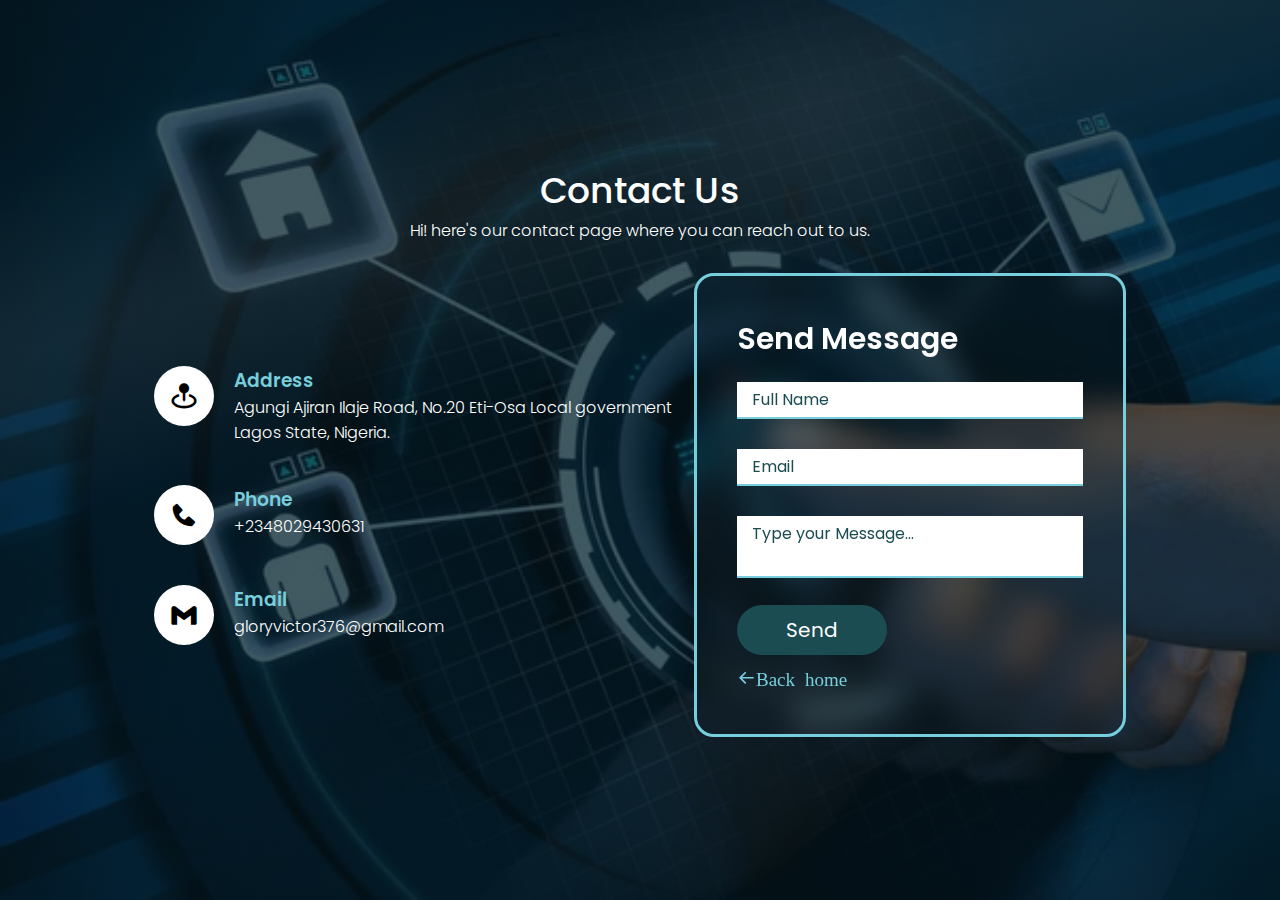
<file: contact.html>
<!DOCTYPE html>
<html lang="en">
<head>
    <meta charset="UTF-8">
    <meta http-equiv="X-UA-Compatible" content="IE=edge">
    <meta name="viewport" content="width=device-width, initial-scale=1.0">
    <link rel="stylesheet" href="main.css">
    <link rel="icon" href="DANEKE 2.png">
    <link rel="preconnect" href="https://fonts.googleapis.com">
    <link rel="preconnect" href="https://fonts.gstatic.com" crossorigin>
    <link href="https://fonts.googleapis.com/css2?family=Poppins:ital,wght@0,100;0,200;0,300;0,400;0,600;0,700;0,800;1,500&display=swap" rel="stylesheet">
    <link href='https://unpkg.com/boxicons@2.1.4/css/boxicons.min.css' rel='stylesheet'>
    <title>Our contact page</title>
</head>
<body>
    <section class="contact">
        <div class="content">
            <h1>Contact Us</h1>
            <p>Hi! here's our contact page where you can reach out to us.</p>
        </div>
        <div class="container">
            <div class="contactinfo">
                <div class="box">
                    <div class="icon"><i class='bx bxs-map-pin'></i></div>
                    <div class="text">
                        <h3>Address</h3>
                        <p>Agungi Ajiran Ilaje Road, No.20 Eti-Osa Local government<br>
                        Lagos State, Nigeria. </p>
                    </div>
                </div>
                <div class="box">
                    <div class="icon"><i class='bx bxs-phone' ></i></div>
                    <div class="text">
                        <h3>Phone</h3>
                        <p>+2348029430631</p>
                    </div>
                </div>
                <div class="box">
                    <div class="icon"><i class='bx bxl-gmail' ></i></div>
                    <div class="text">
                        <h3>Email</h3>
                        <p>gloryvictor376@gmail.com</p>
                    </div>
                </div>
            </div>
            <div class="contactform">
                <form action="mailto:asuquodanielvictor2325@gmail.com">
                    <h2>Send Message</h2>
                    <div class="inputbox">
                        <input type="text" name="" required="required">
                        <span>Full Name</span>
                    </div>
                    <div class="inputbox">
                        <input type="text" name="" required="required">
                        <span>Email</span>
                    </div>
                    <div class="inputbox">
                        <textarea class="type" required=""></textarea>
                        <span>Type your Message...</span>
                    </div>
                    <div class="inputbox" id="send">
                    <a class="a" href="mailto:asuquodanielvictor2325@gmail.com?">Send</a>
                    </div>
                    <a class="arrow" href="index.html">
                        <i class='bx bx-arrow-back bx-arrow-back-button' class="arrow"  >Back home</i>
                    </a>
                </form>
            </div>
        </div>
    </section>
</body>
</html>
</file>
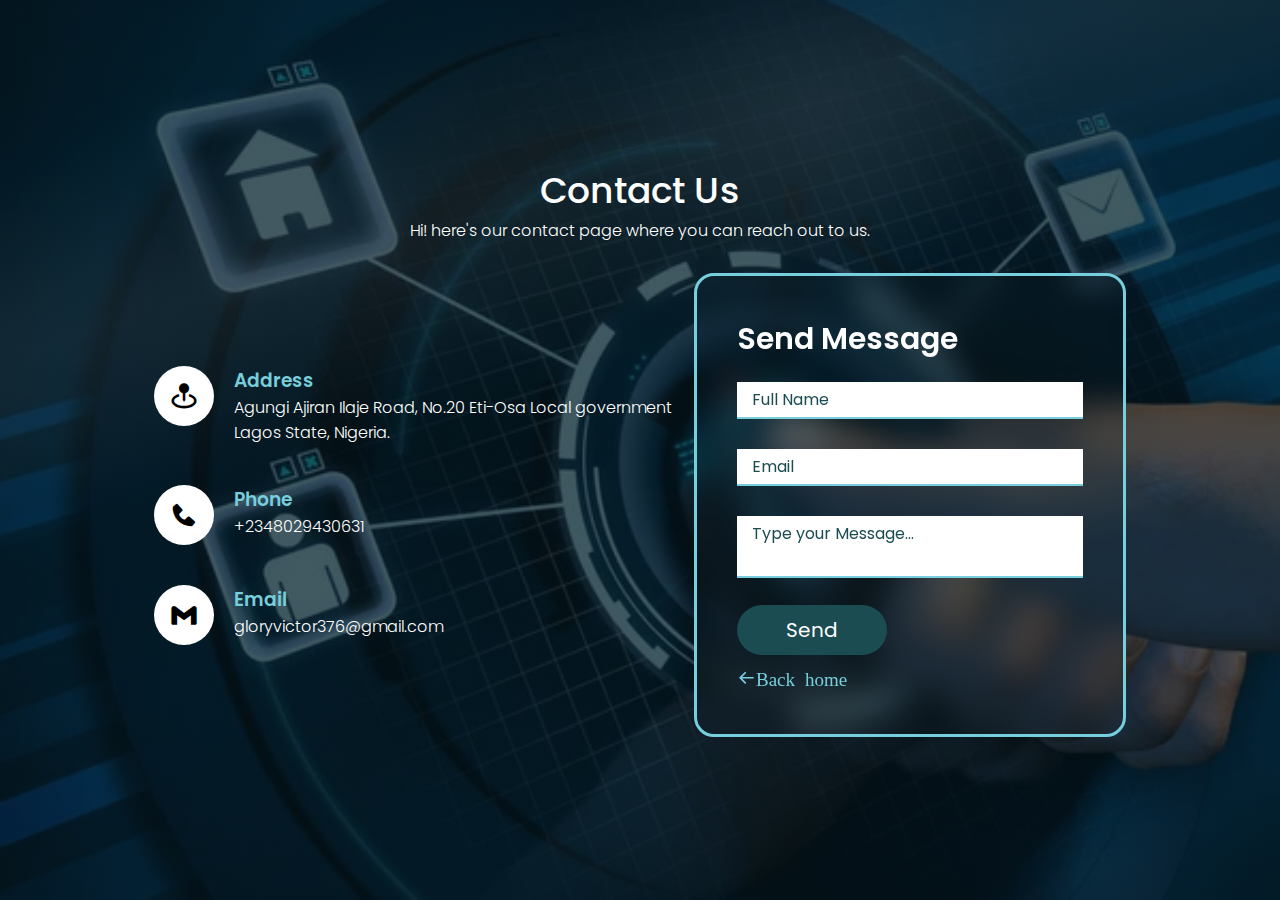
<file: index .html>
<!DOCTYPE html>
<html lang="en">
<head>
    <meta charset="UTF-8">
    <meta http-equiv="X-UA-Compatible" content="IE=edge">
    <meta name="viewport" content="width=device-width, initial-scale=1.0">
    <link rel="stylesheet" href="main.css">
    <link rel="icon" href="DANEKE 2.png">
    <link rel="preconnect" href="https://fonts.googleapis.com">
    <link rel="preconnect" href="https://fonts.gstatic.com" crossorigin>
    <link href="https://fonts.googleapis.com/css2?family=Poppins:ital,wght@0,100;0,200;0,300;0,400;0,600;0,700;0,800;1,500&display=swap" rel="stylesheet">
    <link href='https://unpkg.com/boxicons@2.1.4/css/boxicons.min.css' rel='stylesheet'>
    <title>Our contact page</title>
</head>
<body>
    <section class="contact">
        <div class="content">
            <h1>Contact Us</h1>
            <p>Hi! here's our contact page where you can reach out to us.</p>
        </div>
        <div class="container">
            <div class="contactinfo">
                <div class="box">
                    <div class="icon"><i class='bx bxs-map-pin'></i></div>
                    <div class="text">
                        <h3>Address</h3>
                        <p>Agungi Ajiran Ilaje Road, No.20 Eti-Osa Local government<br>
                        Lagos State, Nigeria. </p>
                    </div>
                </div>
                <div class="box">
                    <div class="icon"><i class='bx bxs-phone' ></i></div>
                    <div class="text">
                        <h3>Phone</h3>
                        <p>+2348029430631</p>
                    </div>
                </div>
                <div class="box">
                    <div class="icon"><i class='bx bxl-gmail' ></i></div>
                    <div class="text">
                        <h3>Email</h3>
                        <p>gloryvictor376@gmail.com</p>
                    </div>
                </div>
            </div>
            <div class="contactform">
                <form>
                    <h2>Send Message</h2>
                    <div class="inputbox">
                        <input type="text" name="" required="required">
                        <span>Full Name</span>
                    </div>
                    <div class="inputbox">
                        <input type="text" name="" required="required">
                        <span>Email</span>
                    </div>
                    <div class="inputbox">
                        <textarea class="type" required=""></textarea>
                        <span>Type your Message...</span>
                    </div>
                    <div class="inputbox" id="send">
                    <a class="a" href="mailto:asuquodanielvictor2325@gmail.com?subject=contribution">Send</a>
                    </div>
                    <a class="arrow" href="index.html">
                        <i class='bx bx-arrow-back bx-arrow-back-button' class="arrow"  >Back home</i>
                    </a>
                </form>
            </div>
        </div>
    </section>
</body>
</html>
</file>
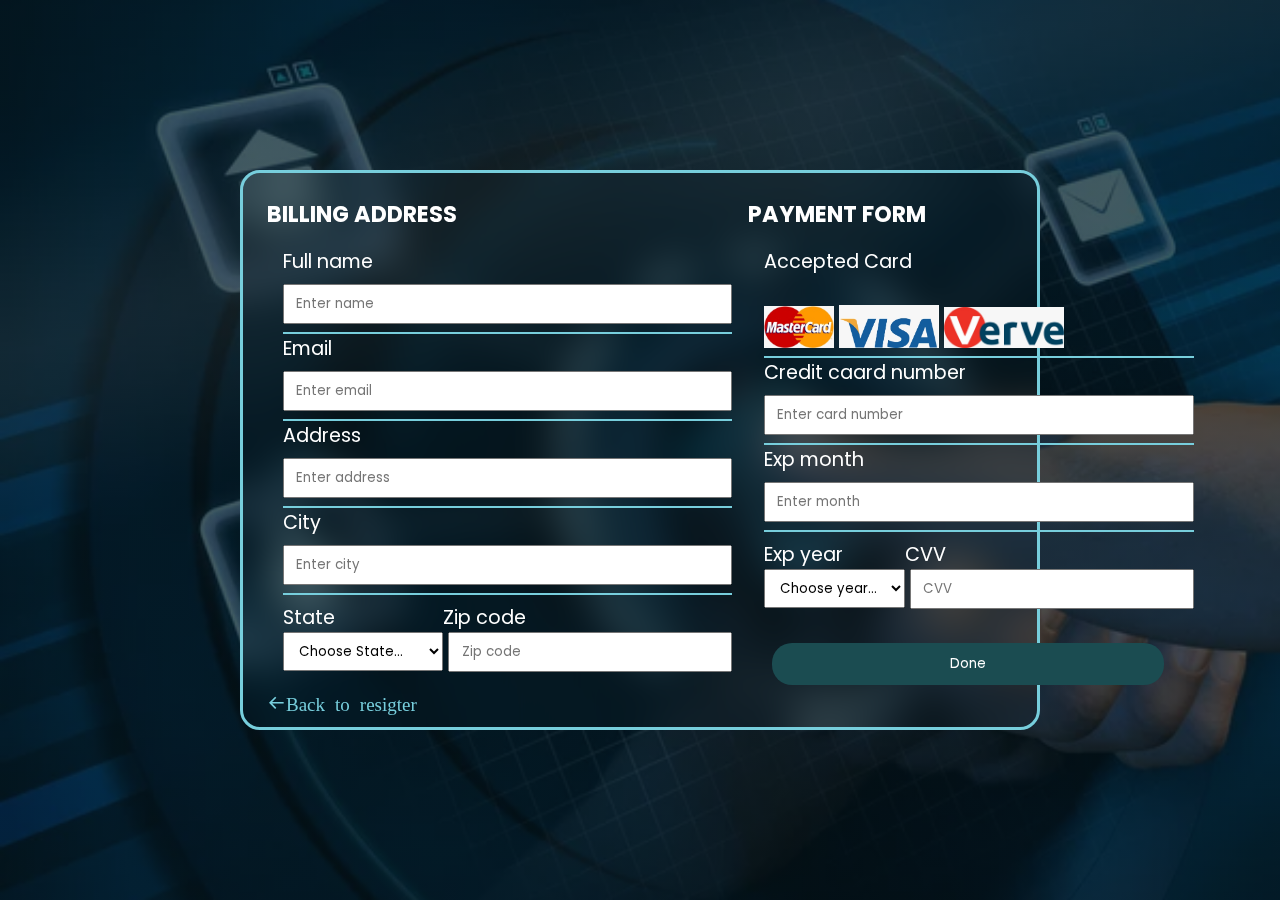
<file: pay.html>
<!DOCTYPE html>
<html lang="en">
<head>
    <meta charset="UTF-8">
    <meta http-equiv="X-UA-Compatible" content="IE=edge">
    <meta name="viewport" content="width=device-width, initial-scale=1.0">
    <link rel="stylesheet" href="pay.css">
    <link rel="icon" href="DANEKE 2.png">
    <link rel="preconnect" href="https://fonts.googleapis.com">
    <link rel="preconnect" href="https://fonts.gstatic.com" crossorigin>
    <link href="https://fonts.googleapis.com/css2?family=Poppins:ital,wght@0,100;0,200;0,300;0,400;0,600;0,700;0,800;1,500&display=swap" rel="stylesheet">
    <link href='https://unpkg.com/boxicons@2.1.4/css/boxicons.min.css' rel='stylesheet'>
    <title>Our payment page</title>
</head>
<body>
    <header>
        <div class="container">
            <div class="left">
                <h3>BILLING ADDRESS</h3>
                <form>
                    <div class="name">
                    Full name
                    <input type="text" name="" placeholder="Enter name">
                    </div>
                    <div class="name">
                    Email
                    <input type="text" name="" placeholder="Enter email">
                    </div>
                    <div class="name">
                    Address
                    <input type="text" name="" placeholder="Enter address">
                    </div>
                    <div class="name">
                    City
                    <input type="text" name="" placeholder="Enter city">
                    </div>
                    <div id="Zip">
                        <label>
                            State
                            <select>
                                <option>Choose State...</option>
                                <option>Lagos State</option>
                                <option>Akwa Ibom State</option>
                                <option>Oyo State</option>
                                <option>Eboyin State</option>
                                <option>Delta State</option>
                            </select>
                        </label>
                        <label>
                            Zip code
                            <input type="number" name="" placeholder="Zip code">
                        </label>
                    </div>
                </form>
                <a class="arrow" href="sign.html">
                    <i class='bx bx-arrow-back bx-arrow-back-button'  >Back to resigter</i>
                </a>
            </div>
            <div class="right">
                <h3>PAYMENT FORM</h3>
                <form>
                    
                    <div class="name">
                    Accepted Card <br><br>
                    <img src="masterCARD.jpg" width="70">
                    <img src="VISA.jpg" width="100">
                    <img src="verve.jpg" width="120">
                    <br>
                    </div>
                    <div class="name">
                    Credit caard number
                    <input type="text" name="" placeholder="Enter card number">
                    </div>
                    <div class="name">
                    Exp month
                    <input type="text" name="" placeholder="Enter month">
                    </div>
                    <div id="Zip">
                        <label>
                            Exp year
                            <select>
                                <option>Choose year...</option>
                                <option>2023</option>
                                <option>2024</option>
                                <option>2025</option>
                                <option>2026</option>
                                <option>2027</option>
                            </select>
                        </label>
                        <label>
                            CVV
                            <input type="number" name="" placeholder="CVV">
                        </label>
                    </div>
                </form>
                <input type="submit" name="" value="Done">
            </div>
        </div>
    </header>
</body>
</html>
</file>
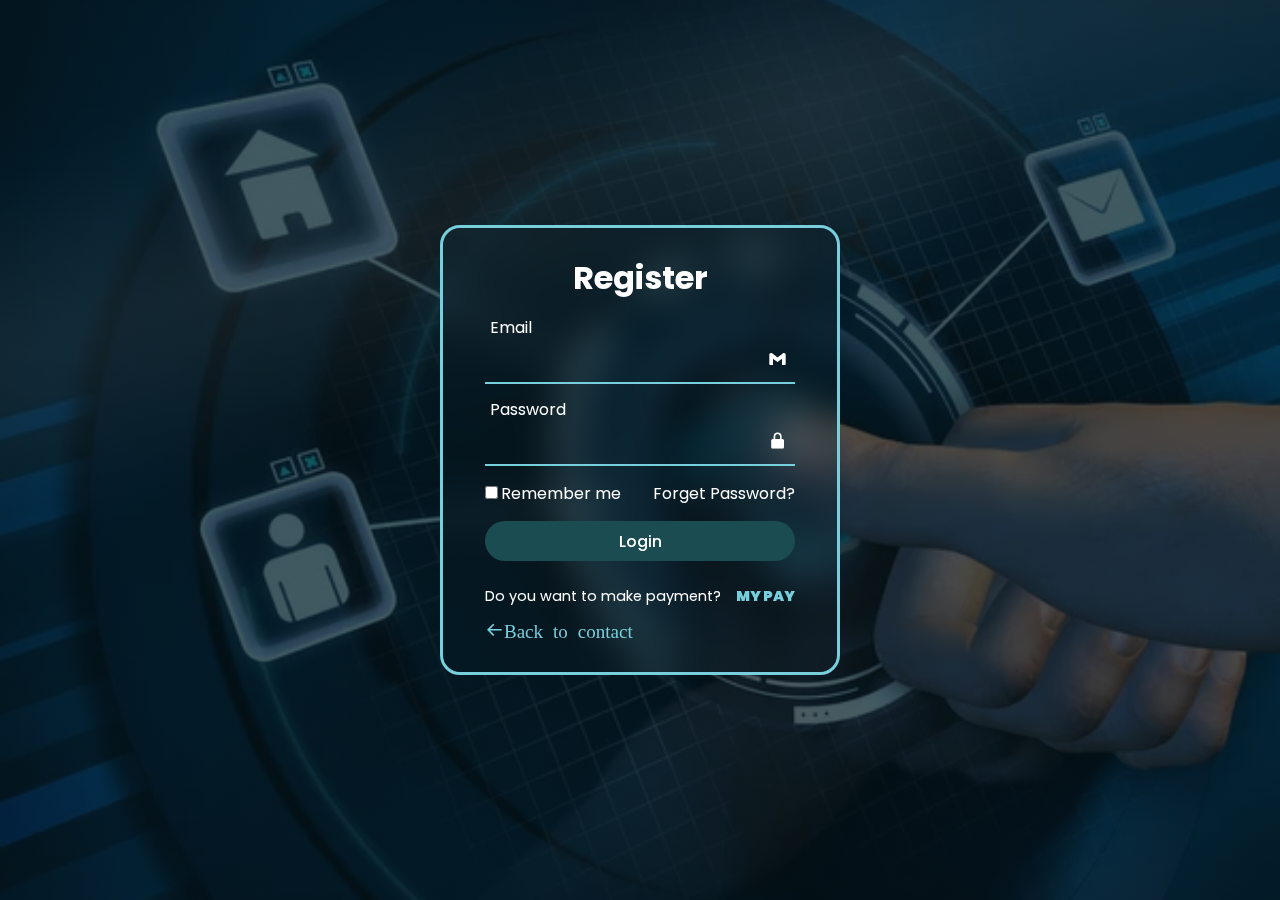
<file: sign.html>
<!DOCTYPE html>
<html lang="en">
<head>
    <meta charset="UTF-8">
    <meta http-equiv="X-UA-Compatible" content="IE=edge">
    <meta name="viewport" content="width=device-width, initial-scale=1.0">
    <link rel="stylesheet" href="sign.css">
    <link rel="icon" href="DANEKE 2.png">
    <link rel="preconnect" href="https://fonts.googleapis.com">
    <link rel="preconnect" href="https://fonts.gstatic.com" crossorigin>
    <link href="https://fonts.googleapis.com/css2?family=Poppins:ital,wght@0,100;0,200;0,300;0,400;0,600;0,700;0,800;1,500&display=swap" rel="stylesheet">
    <link href='https://unpkg.com/boxicons@2.1.4/css/boxicons.min.css' rel='stylesheet'>
    <title>Sign up page</title>
</head>
<body>
<section>
    <div class="login-box">
    <form action="">
    <h2>Register</h2>
    <div class="input-box">
        <span class="icon"><i class='bx bxl-gmail' ></i></span>
        <input type="email" >
        <label>Email</label>
    </div>
    <div class="input-box">
        <span class="icon"><i class='bx bxs-lock-alt' ></i></span>
        <input type="password" >
        <label>Password</label>
    </div>
    <div class="remember-forget">
        <label><input type="checkbox">Remember me</label>
        <a href="#">Forget Password?</a>
    </div>
    <button type="submit">Login</button>
    <div class="register-link">
        <p>Do you want to make payment?<a href="pay.html">MY PAY</a></p>
    </div>
    <a class="arrow" href="contact.html">
        <i class='bx bx-arrow-back bx-arrow-back-button'  >Back to contact</i>
    </a>
    </form>
    </div>
</section>
</body>
</html>
</file>
<file: main.css>
@import url('https://fonts.googleapis.com/css2?family=Poppins:ital,wght@0,100;0,200;0,300;0,400;0,600;0,700;0,800;1,500&display=swap');
*{  
    margin: 0;
    padding: 0;
    box-sizing: border-box;
    font-family: 'poppins', sans-serif;
}
.contact{
    position: relative;
    min-height: 100vh;
    padding: 50px 100px;
    display: flex;
    justify-content: center;
    align-items: center;
    flex-direction: column;
    background-image: linear-gradient(rgba(4, 22, 30, 0.7),rgba(4,22,30,0.7)),url(phone\ contact.jpg);
    background-position: center;
    background-size: cover;
}
.contact .content{
    max-width: 800px;
    text-align: center;
}
.contact .content h1{
    font-size: 36px;
    font-weight: 500;
    color: white;
}
.contact .content p{
    font-weight: 300;
    color: white;
}
.container{
    width: 100%;
    display: flex;
    justify-content: center;
    align-items: center;
    margin-top: 30px;
}
.container .contactinfo{
    width: 50%;
    display: flex;
    flex-direction: column;
}
.container .contactinfo .box{
    position: relative;
    padding: 20px 0;
    display: flex;
}
.container .contactinfo .box .icon{
    min-width: 60px;
    height: 60px;
    background: white;
    display: flex;
    justify-content: center;
    align-items: center;
    border-radius: 50%;
    font-size: 30px;
}
.container .contactinfo .box .text{
    display: flex;
    margin-left: 20px;
    font-size: 16px;
    color: white;
    flex-direction: column;
    font-weight: 300;
}
.container .contactinfo .box .text h3{
    font-weight: 600;
    color: #77CEDC;
}
.contactform{
    width: 40%;
    padding: 40px;
    background: transparent;
    border-radius: 20px;
    border: 3px solid #77CEDC;
    backdrop-filter: blur(15px);
    /* animation: animateBg 5s linear infinite; */
}
/* @keyframes animateBg{
    100%{
        filter: hue-rotate(360deg);
    }
} */
.contactform h2{
    font-size: 30px;
    color: white;
    font-weight: 600;
}
.contactform .inputbox{
    position: relative;
    width: 100%;
    margin-top: 10px;
}
.contactform .inputbox input,
.contactform .inputbox textarea{
    width: 100%;
    padding: 5px 0;
    font-size: 16px;
    margin: 10px 0;
    border: none;
    border-bottom: 2px solid #77CEDC;
    outline: none;
    resize: none;
}
#send{
    width: 150px;
    height: 50px;
    background: #1B4C51;
    font-size: 25px;
    margin: 10px 0;
    border: none;
    color: white;
    outline: none;
    display: flex;
    border-radius: 30px;
    align-items: center;
    justify-content: center;
}
.a{
    text-decoration: none;
    color: white;
    font-size: 20px;
}
.contactform .inputbox span{
    position: absolute;
    left: 0;
    padding: 5px 0;
    font-size: 16px;
    margin: 10px 0;
    pointer-events: none;
    transition: 0.5s;
    color: #1B4C51;
    padding-left: 15px;
}
.contactform .inputbox input:focus ~ span,
.contactform .inputbox input:valid ~ span,
.contactform .inputbox textarea:focus ~ span,
.contactform .inputbox textarea:valid ~ span{
    color: #1B4C51;
    font-size: 12px;
    transform: translateY(-20px);
}
.contactform .inputbox input[type="submit"]{
    width: 100px;
    background: #1B4C51;
    color: white;
    border: none;
    cursor: pointer;
    padding: 10px;
    font-size: 18px;
}
@media(max-width: 991px){
    .contact{
        padding: 50px;
    }
    .container{
        flex-direction: column;
    }
    .container .contactinfo{
        margin-bottom: 40px;
    }
    .container .contactinfo,
    .contactform{
        width: 100%;
    }
}
.arrow-back-button{
    color: #77CEDC;
    font-size: 50px;
    position: fixed;
    right: 50px;
    bottom: 150px;
    animation: bounce 0.5s;
    animation-direction: alternate;
    animation-iteration-count: infinite;
   }
   @keyframes bounce{
    from{
        transform: translate3d(0, 0, 0);
    }
    to{
        transform: translate3d(0, 08px, 0);
    }
   }
   .arrow{
    color: #77CEDC;
    font-size: 19px;
    font-family: 'poppins', sans-serif;
   }
</file>
<file: pay.css>
@import url('https://fonts.googleapis.com/css2?family=Poppins:ital,wght@0,100;0,200;0,300;0,400;0,600;0,700;0,800;1,500&display=swap');
*{
    padding: 0;
    margin: 0;
    box-sizing: border-box;
    font-family: 'poppins', sans-serif;
}
header{
    width: 100vw;
    min-height: 100vh;
    font-size: 1.2rem;
    background-image: linear-gradient(rgba(4, 22, 30, 0.7),rgba(4,22,30,0.7)),url(phone\ contact.jpg);
    background-size: cover;
    background-position: center;
    display: flex;
    justify-content: center;
    align-items: center;
}
.container{
    background: transparent;
    border: 3px solid #77CEDC;
    border-radius: 20px;
    max-width: 800px;
    min-height: 500px;
    display: flex;
    justify-content: space-between;
    align-items: flex-start;
    padding: 0.5rem 1.5rem;
    animation: animateBg 5s linear infinite;
    backdrop-filter: blur(20px);
}
/* @keyframes animateBg{
    100%{
        filter: hue-rotate(360deg);
    }
} */
.left{
    flex-basis: 50%;
}
.right{
    flex-basis: 50%;
}
form{
    padding: 1rem;
}
h3{
    margin-top: 1rem;
    color: white;
}
form input[type="text"]{
    width: 100%;
    padding: 0.5rem 0.7rem;
    margin: 0.5rem 0;
    outline: none;
}
#Zip{
    display: flex;
    margin-top: 0.5rem;
}
#Zip select{
    padding: 0.5rem 0.7rem;
}
#Zip input[type="number"]{
    padding: 0.5rem 0.7rem;
    margin-left: 5px;
    margin-bottom: 0.1rem;
}
input[type="submit"]{
    width: 85%;
    padding: 0.7rem 1.5rem;
    background: #1B4C51;
    border-radius: 20px;
    color: white;
    border: none;
    outline: none;
    margin-top: 1rem;
    margin-left: 1.5rem;
    cursor: pointer;
}
input[type="submit"]:hover{
    background: #77CEDC;
}
.container form{
    color: white;
}
.name{
    border-bottom: 2px solid #77CEDC;
}
.arrow{
    color: #77CEDC;
    font-size: 19px;
    font-family: 'poppins', sans-serif;
}
@media only screen and (max-width: 700px){
    .container{
        flex-direction: column;
    }
    body{
        overflow: hidden;
        height: 100%;
    }
}
</file>
<file: sign.css>
@import url('https://fonts.googleapis.com/css2?family=Poppins:ital,wght@0,100;0,200;0,300;0,400;0,600;0,700;0,800;1,500&display=swap');
*{
    margin: 0;
    padding: 0;
    box-sizing: border-box;
    font-family: 'poppins', sans-serif;
}
body{
    display: flex;
    justify-content: center;
    align-items: center;
    min-height: 100vh;
    background-image: linear-gradient(rgba(4, 22, 30, 0.7),rgba(4,22,30,0.7)),url(phone\ contact.jpg);
    background-size: cover;
    background-position: center;
}
section{
    display: flex;
    justify-content: center;
    align-items: center;
    width: 100%;
    height: 100vh;
    animation: animateBg 5s linear infinite;
}
@keyframes animateBg{
    100%{
        filter: hue-rotate(360deg);
    }
}
.login-box{
    backdrop-filter: blur(20px);
    border: 3px solid #77CEDC;
    position: relative;
    width: 400px;
    height: 450px;
    background: transparent;
    border-radius: 20px;
    display: flex;
    justify-content: center;
    align-items: center;
}
h2{
    font-size: 2em;
    color: white;
    text-align: center;
}
.input-box{
    position: relative;
    width: 310px;
    margin: 30px 0;
    border-bottom: 2px solid #77CEDC;
}
.input-box label{
    position: absolute;
    top: 50%;
    left: 5px;
    transform: translateY(-50%);
    font-size: 1em;
    color: white;
    pointer-events: none;
    transition: .5s;
}
.input-box input:focus~label,
.input-box input:valid~label{
    top: -5px;
}
.input-box input{
    width: 100%;
    height: 50px;
    background: transparent;
    border: none;
    outline: none;
    font-size: 1em;
    color: white;
    padding: 0 35px 0 5px;
}
.input-box .icon{
    position: absolute;
    right: 8px;
    color: white;
    font-size: 1.2em;
    line-height: 57px;
}
.remember-forget{
    margin: -15px 0 15px;
    color: white;
    display: flex;
    justify-content: space-between;
}
.remember-forget label input{
    margin-right: 3px;
}
.remember-forget a{
    color: white;
    text-decoration: none;
}
.remember-forget a:hover{
    text-decoration: underline;
}
button{
    width: 100%;
    height: 40px;
    background: #1B4C51;
    border: none;
    outline: none;
    border-radius: 40px;
    cursor: pointer;
    font-size: 1em;
    color: white;
    font-weight: 500;
}
.register-link{
    font-size: .9em;
    color: white;
    text-align: center;
    margin: 25px 0 10px;
}
 .register-link p a{
    color: #77CEDC;
    text-decoration: none;
    font-weight: 900;
    margin-left: 15px;
 }
 .register-link p a:hover{
    text-decoration: underline;
 }
 .arrow-back-button{
    color: #77CEDC;
    font-size: 50px;
    position: fixed;
    right: 50px;
    bottom: 150px;
    animation: bounce 0.5s;
    animation-direction: alternate;
    animation-iteration-count: infinite;
   }
   @keyframes bounce{
    from{
        transform: translate3d(0, 0, 0);
    }
    to{
        transform: translate3d(0, 05px, 0);
    }
   }
   .arrow{
    color: #77CEDC;
    font-size: 19px;
    font-family: 'poppins', sans-serif;
   }
</file>
